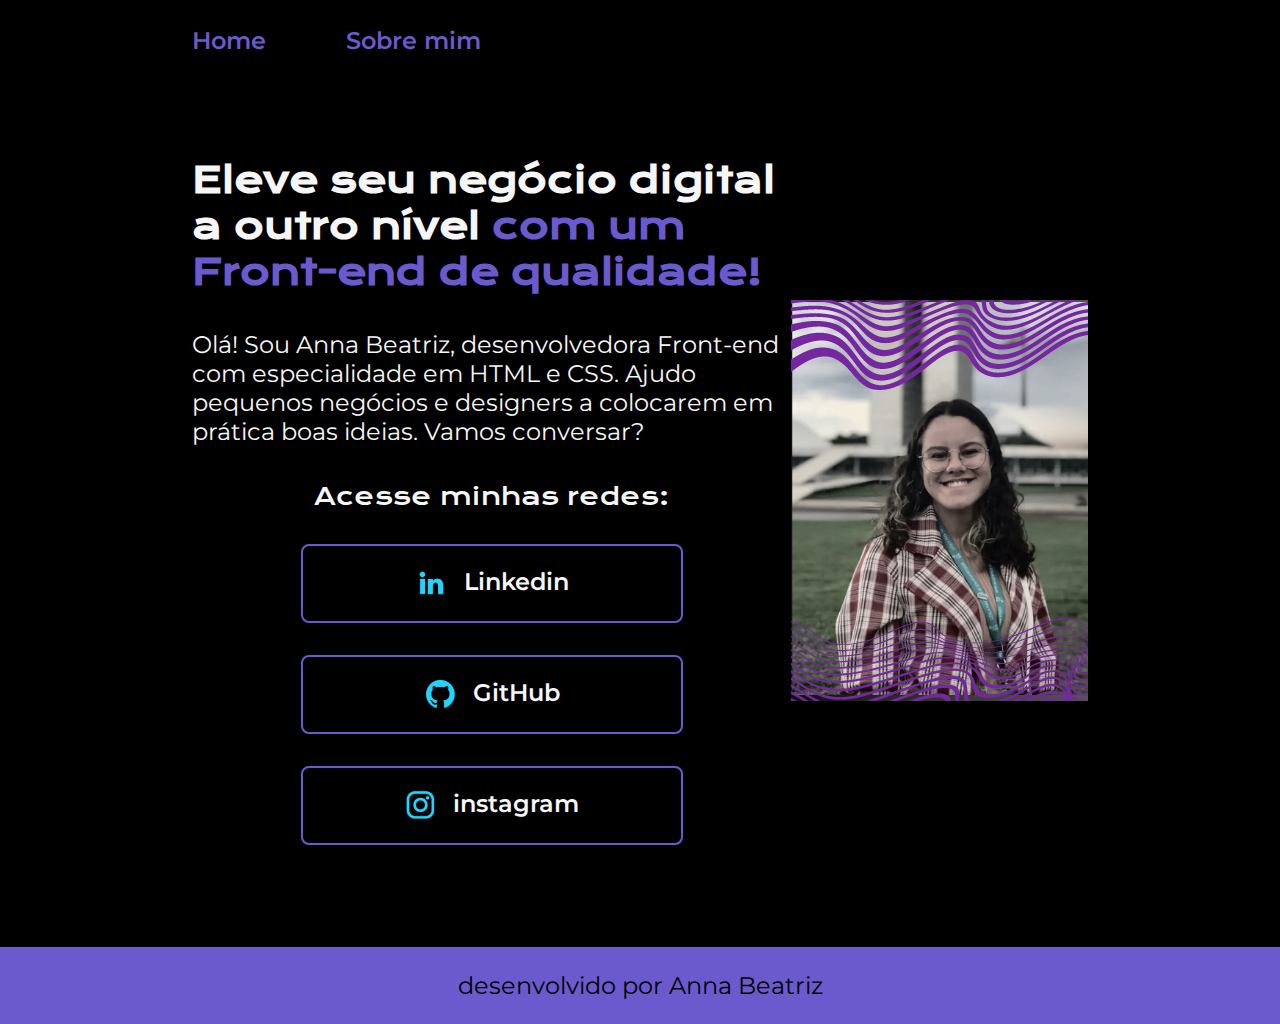
<file: index.html>
<!DOCTYPE html>
<html lang="PT-BR">
<head>
    <meta charset="UTF-8">
    <meta http-equiv="X-UA-Compatible" content="IE=edge">
    <meta name="viewport" content="width=device-width, initial-scale=1.0">
    <title>portifolio2</title>
    <link rel="stylesheet" href="./styles/style.css">
</head>
<body>
    <header class="cabecalho">
        <nav class="cabecalho-link">
            <a class="linkCabecalho"  href="index.html">Home</a>
            <a  class="linkCabecalho"  href="about.html">Sobre mim</a>
        </nav>
    </header>
    <main class="apresentacao">
        <section class="apresentacao-conteudo">
         <h1 class="titulo">Eleve seu negócio digital a outro nível <strong>com um Front-end de qualidade!</strong> </h1>

         <p class="texto">Olá! Sou Anna Beatriz, desenvolvedora Front-end com especialidade em HTML e CSS. Ajudo pequenos negócios e designers a colocarem em prática boas ideias. Vamos conversar?</p>
         <div class="link">
            <h2 class="subtitulo">Acesse minhas redes:</h2>
         <a class="link-link" href="https://www.linkedin.com/in/anna-beatriz-bastos-690844247/" target="_blank">
            <img src="./imagem/linkedin.png" alt="">
            Linkedin
        </a>
         <a class="link-link" href="https://github.com/Anna-hub19" target="_blank">
            <img src="./imagem/github.png" alt="">
            GitHub
        </a>
        <a class="link-link" href="https://instagram.com/beatriz.codes" target="_blank">
            <img src="./imagem/instagram.png" alt="">
            instagram
        </a>
         </div>
        </section>
        <img class="imagem" src="./imagem/Design sem nome.png" alt="">
    </main>
    <footer class="rodape"> desenvolvido por Anna Beatriz</footer>
</body>
</html>
</file>
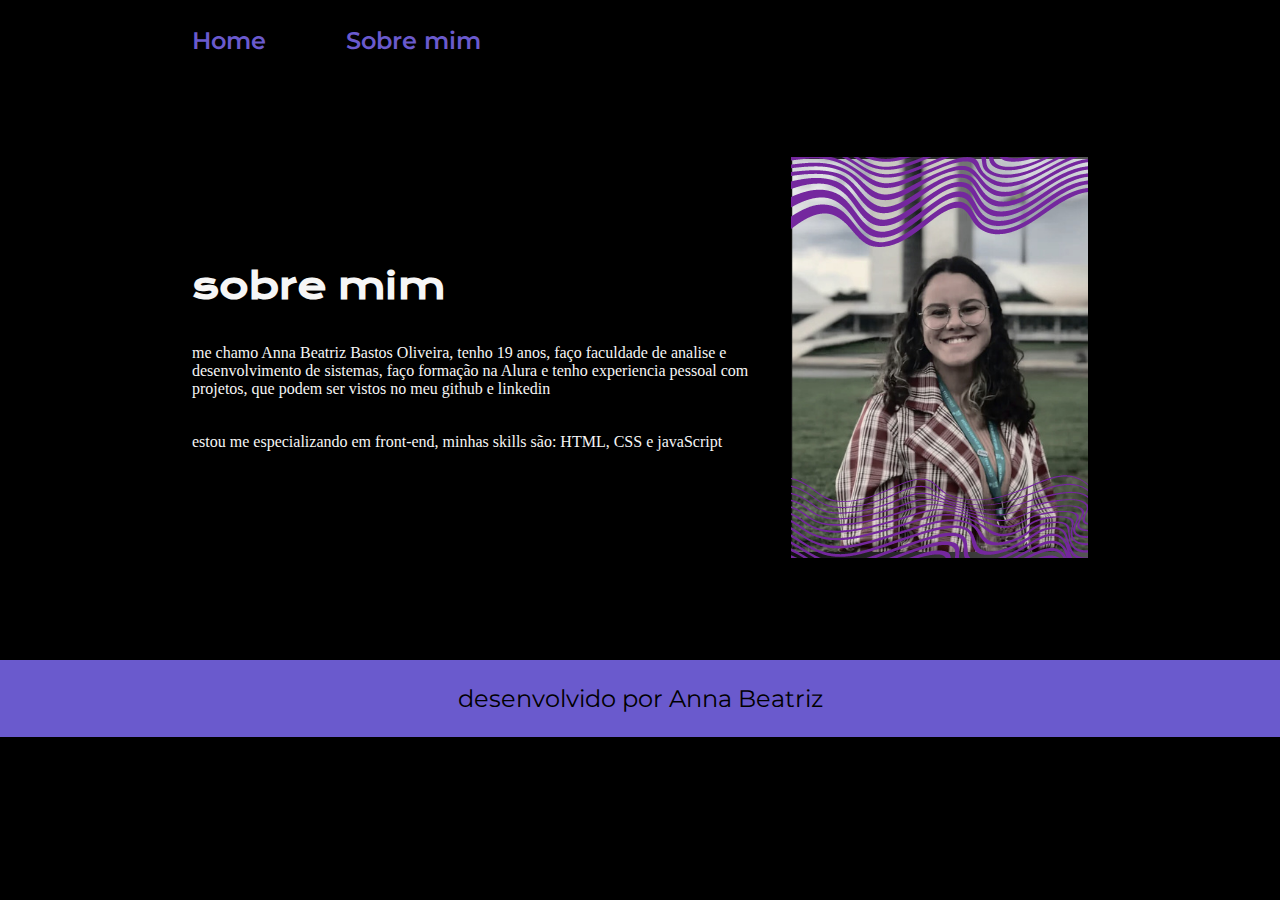
<file: about.html>
<!DOCTYPE html>
<html lang="PT-BR">
<head>
    <meta charset="UTF-8">
    <meta http-equiv="X-UA-Compatible" content="IE=edge">
    <meta name="viewport" content="width=device-width, initial-scale=1.0">
    <title>sobre mim</title>
    <link rel="stylesheet" href="./styles/style.css">
</head>
<body>
    <header class="cabecalho">
        <nav class="cabecalho-link">
            <a class="linkCabecalho"  href="index.html">Home</a>
            <a  class="linkCabecalho"  href="about.html">Sobre mim</a>
        </nav>
    </header>
    <main class="apresentacao">
        <section class="apresentacao-conteudo">
            <h1 class="titulo">sobre mim</h1>
            <p class="apresentacao-conteudo-texto">me chamo Anna Beatriz Bastos Oliveira, tenho 19 anos, faço faculdade de analise e desenvolvimento de sistemas,
                faço formação na Alura e tenho experiencia pessoal com projetos, que podem ser vistos no meu github e linkedin
            </p>
            <p class="apresentacao-conteudo-texto"> estou me especializando em front-end, minhas skills são: HTML, CSS e javaScript</p>
        </section>
        <img src="./imagem/Design sem nome.png" alt="">
    </main>
    <footer class="rodape"> desenvolvido por Anna Beatriz</footer>
</body>
</html>
</file>
<file: styles/style.css>
@import url('https://fonts.googleapis.com/css2?family=Krona+One&family=Montserrat:wght@400;600&display=swap');

*{
    margin: 0;
    padding: 0;
}

body{
    box-sizing: border-box;
    background-color: black;
    color: #f6f6f6;
}
.cabecalho{
    padding: 2% 0% 0% 15%;
}
.cabecalho-link{
    display: flex;
    gap: 80px;

}
.linkCabecalho{
    font-family: 'Montserrat', sans-serif;
    font-weight: 600;
    font-size: 24px;
    color: #6A5ACD;
    text-decoration: none;
}
strong{
    color:#6A5ACD;
}

.apresentacao{
    padding: 8% 15%;
    display: flex;
    align-items: center;
    justify-content: space-between;
}
.apresentacao-conteudo{
    width: 615px;
    display: flex;
    flex-direction: column;
    gap: 35px;
}
.titulo{
    font-size: 36px;
    font-family: 'Krona One', sans-serif;
}
.texto{
    font-size: 24px;
    font-family: 'Montserrat', sans-serif;
}
.link{
    align-items: center;
    display: flex;
    flex-direction: column;
    justify-content: space-between;
    gap: 32px;
}
.link-link{
    display: flex;
    justify-content: center;
    gap: 16px;
    border: 2px solid #6A5ACD;
    width: 378px;
    text-align: center;
    border-radius: 8px;
    font-size: 24px;
    font-weight: 600;
    padding: 21.5px 0;
    text-decoration: none;
    color: #f6f6f6;
    font-family: 'Montserrat', sans-serif;
}
.link-link:hover{
    background-color: #272727;
}


.subtitulo{
    font-family: 'krona one', sans-serif;
    font-weight: 400;
}
.rodape{
    padding: 24px;
    color: black;
    background-color: #6A5ACD;
    text-align: center;
    font-family: 'Montserrat', sans-serif;
    font-size: 24px;
    font-weight: 400;
}
</file>
